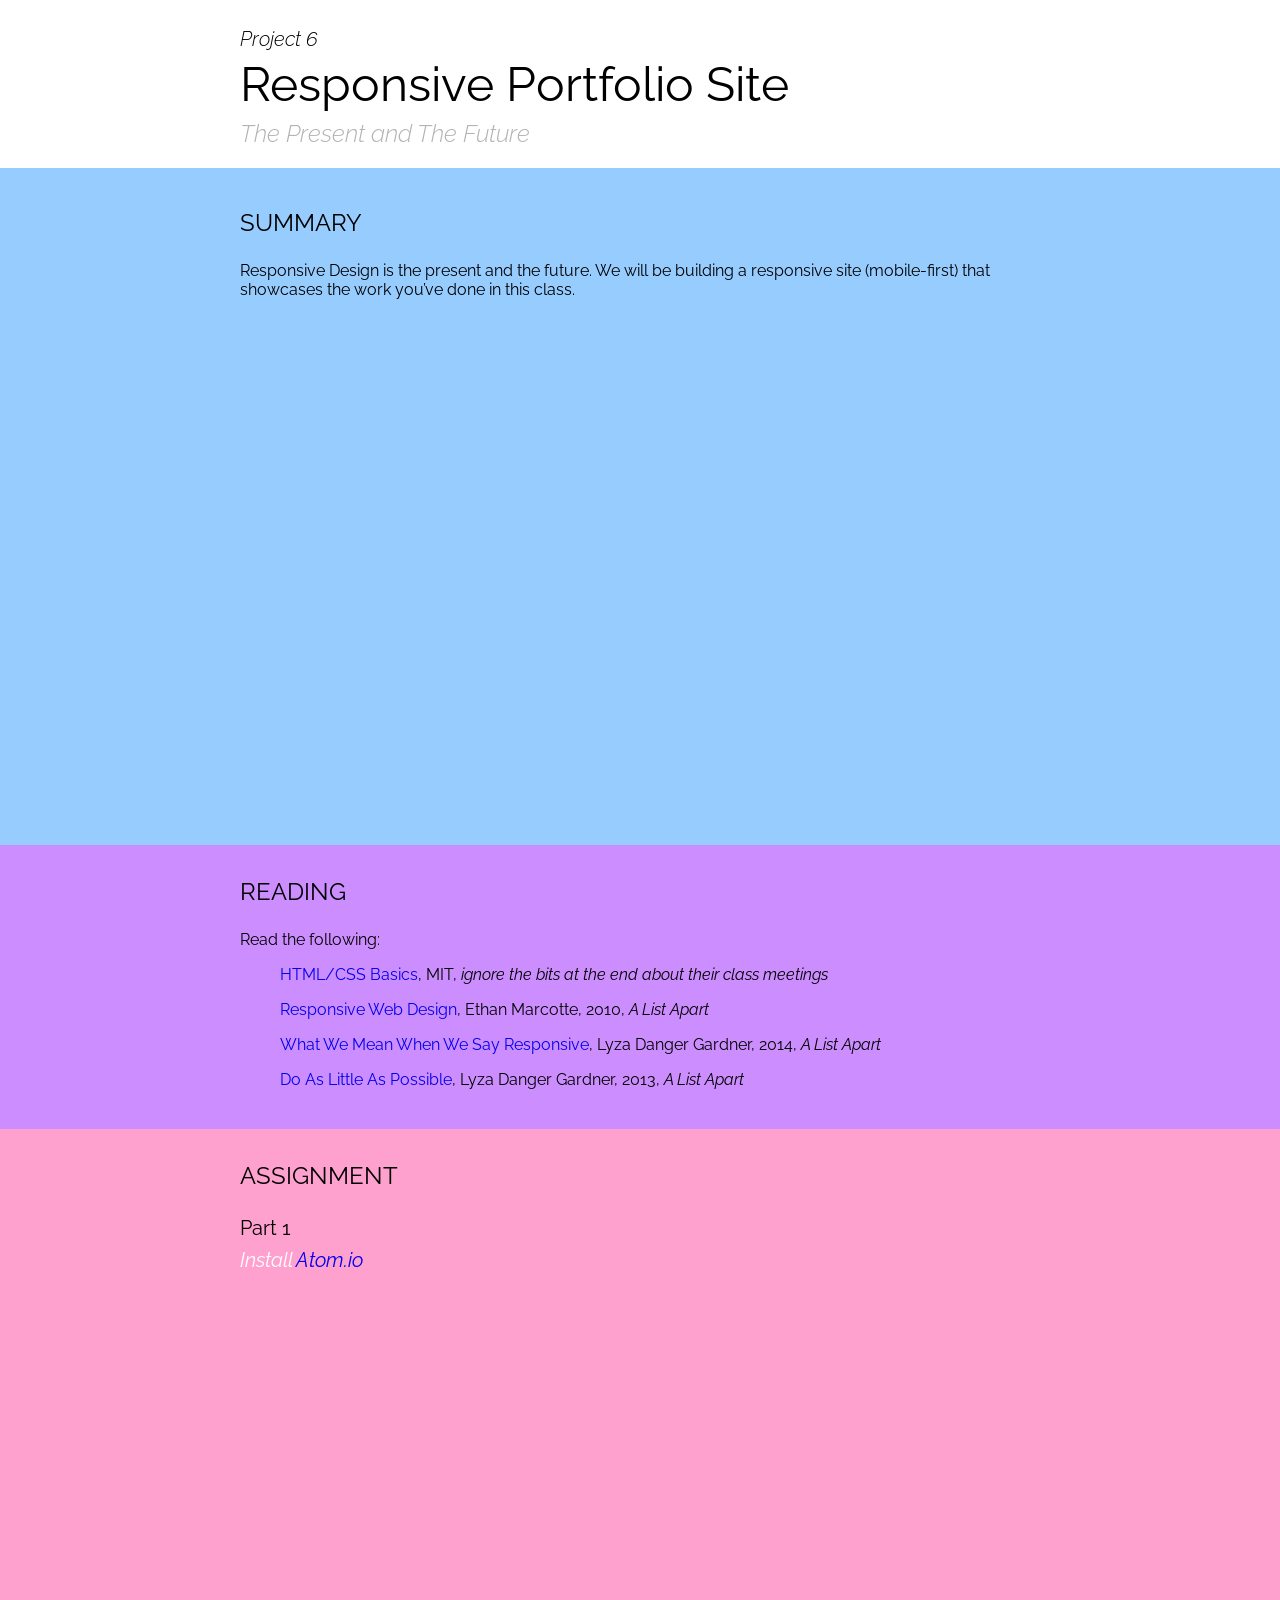
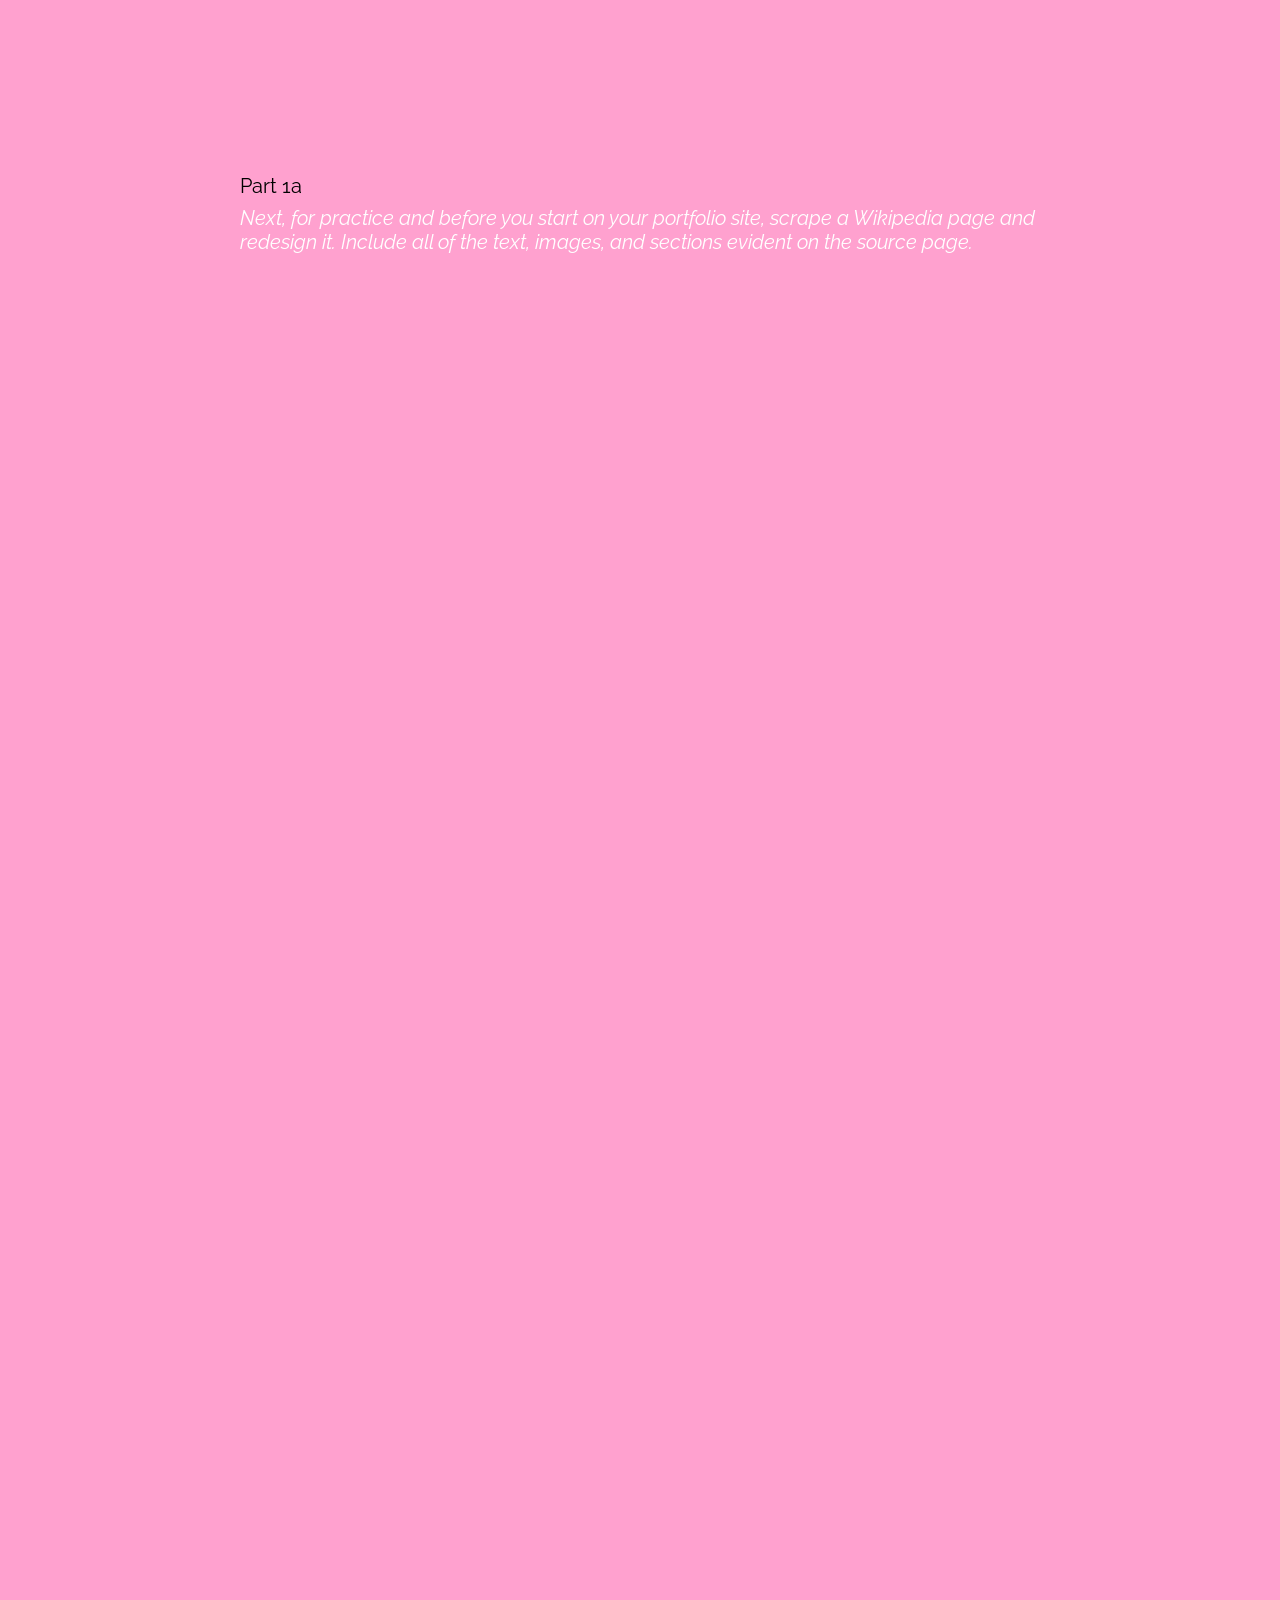
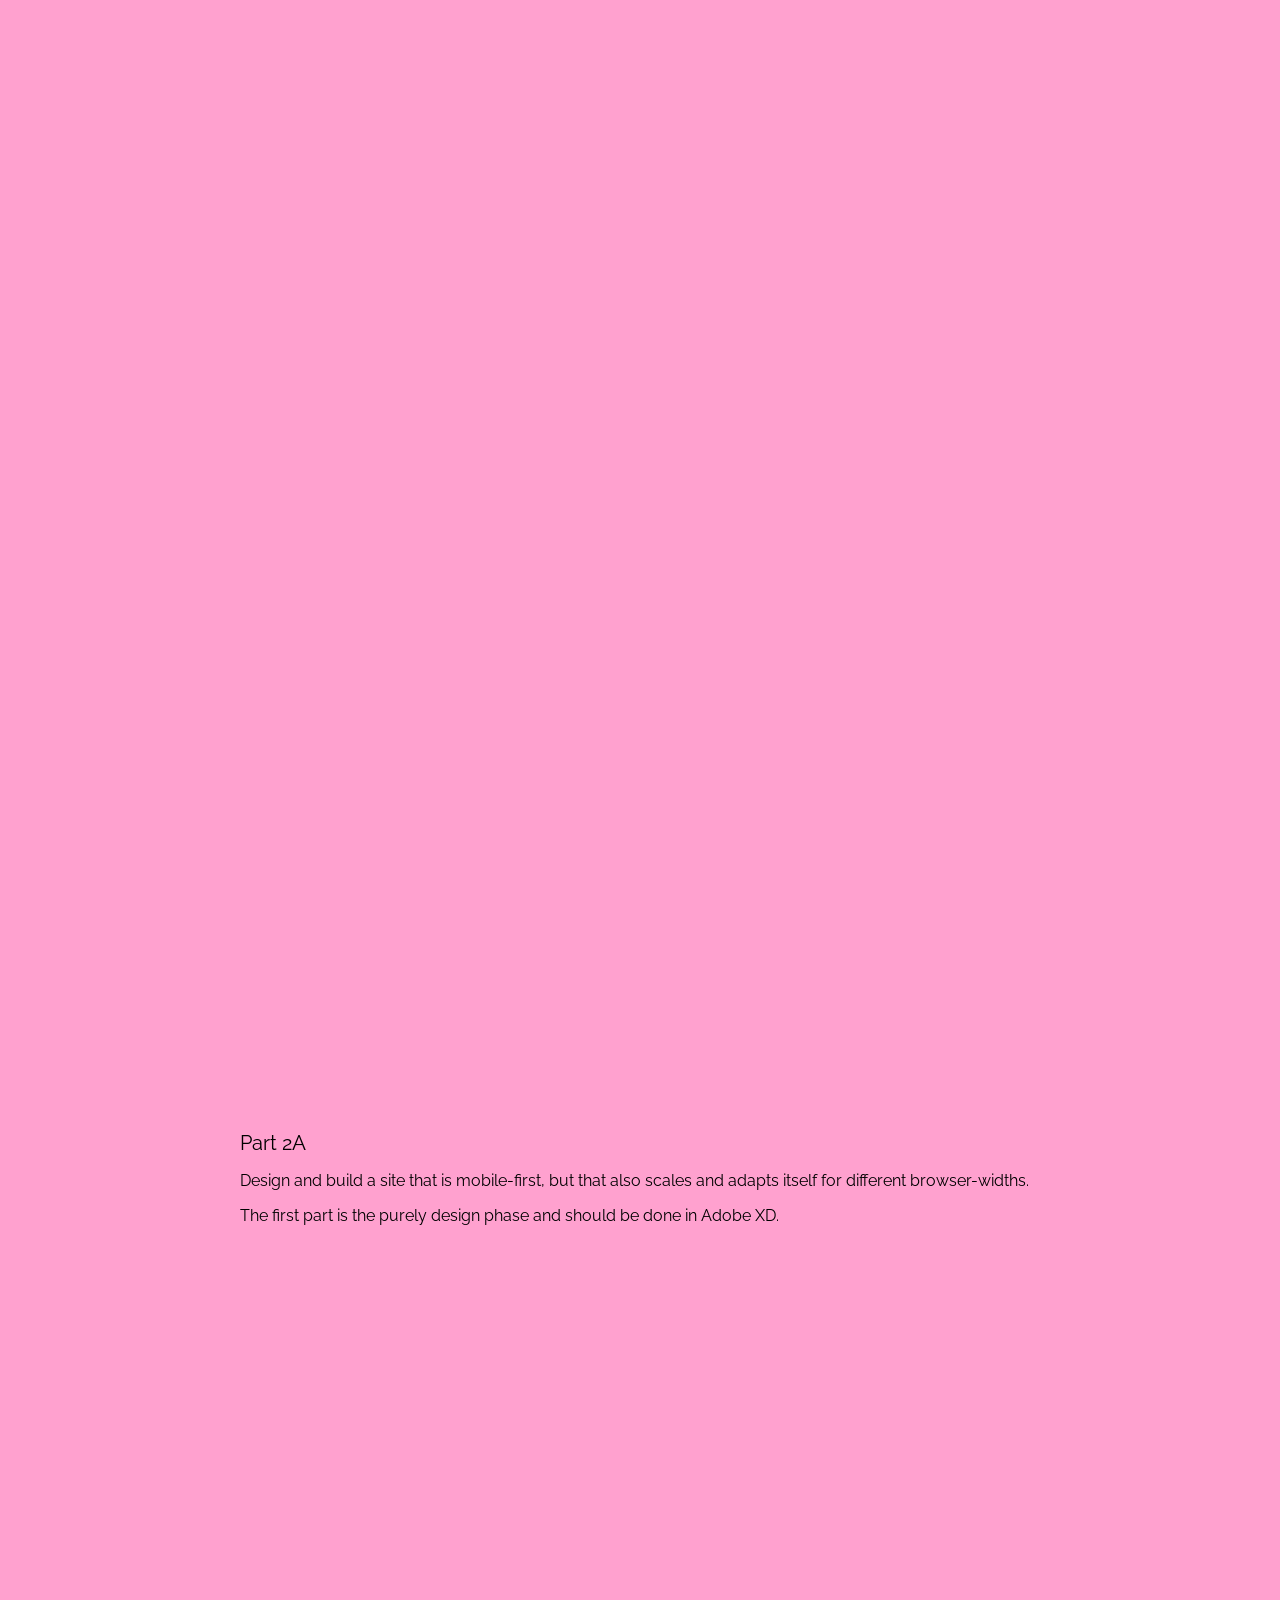
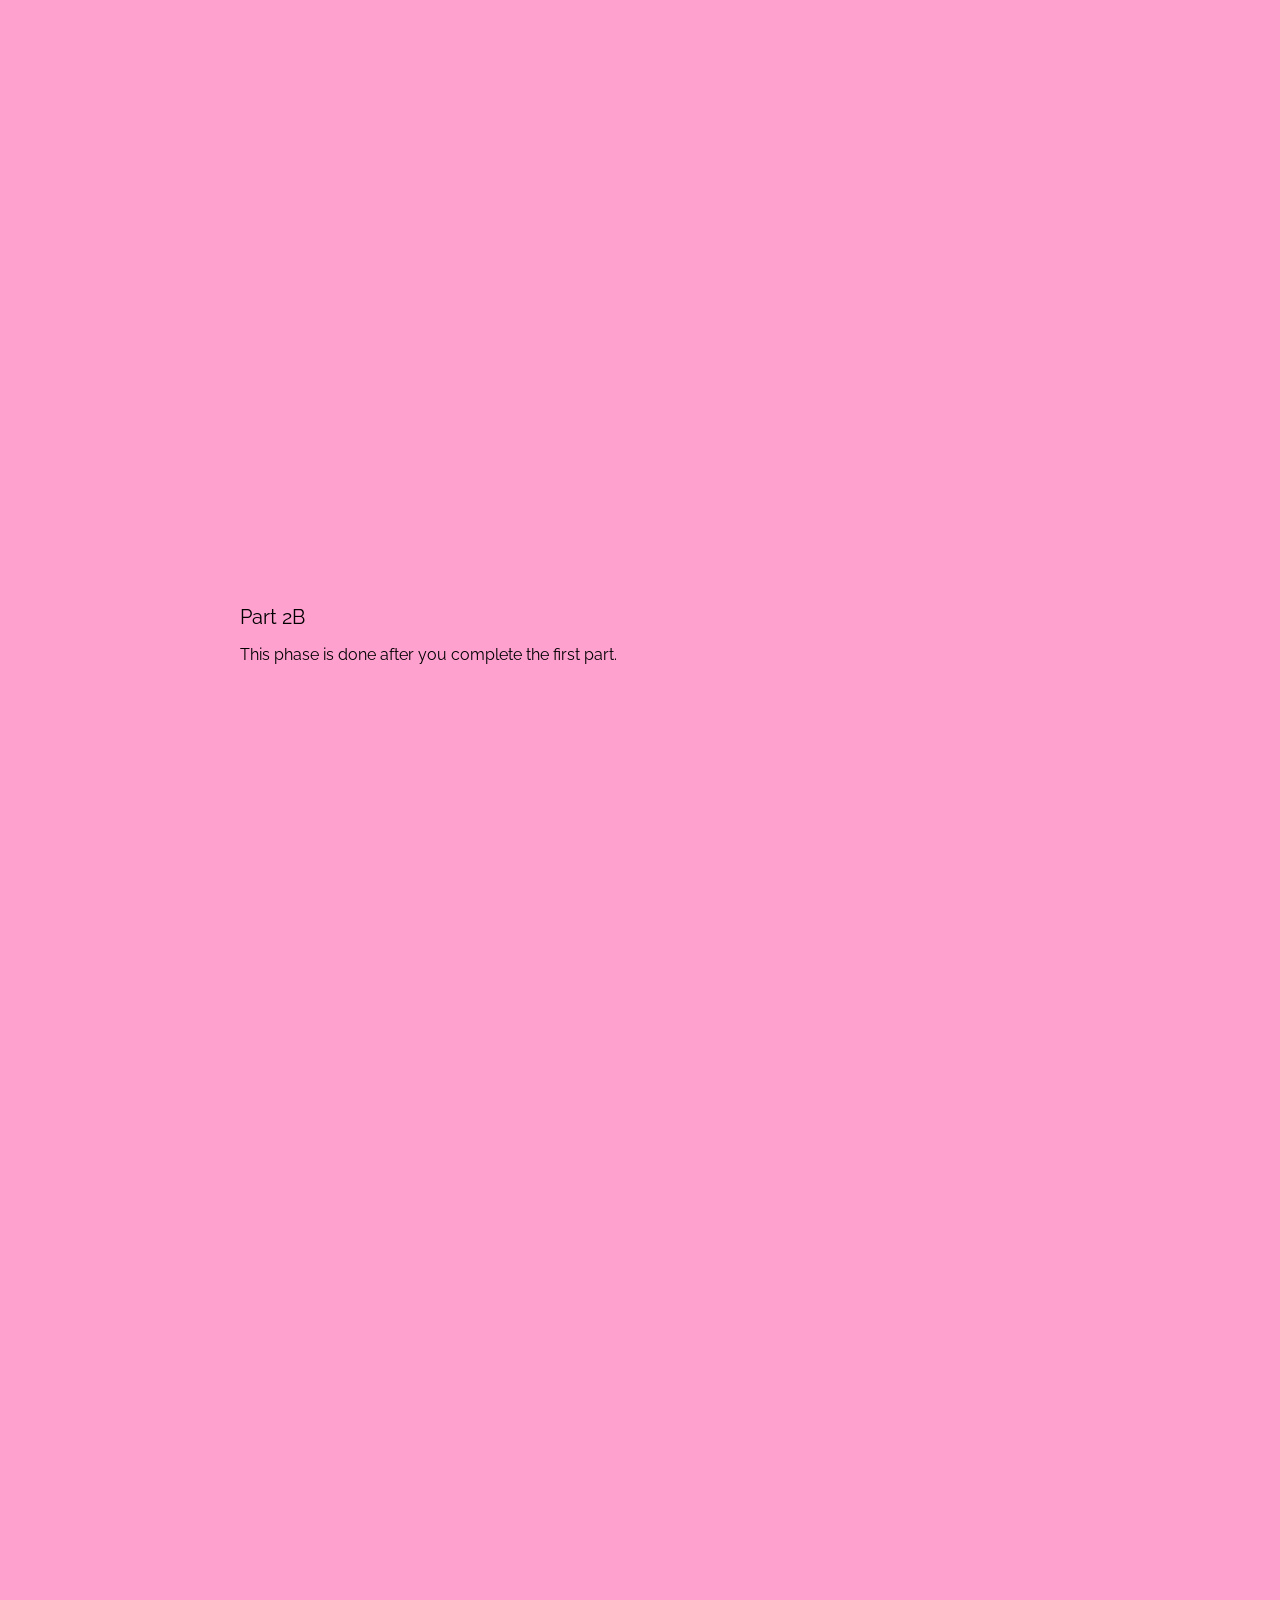
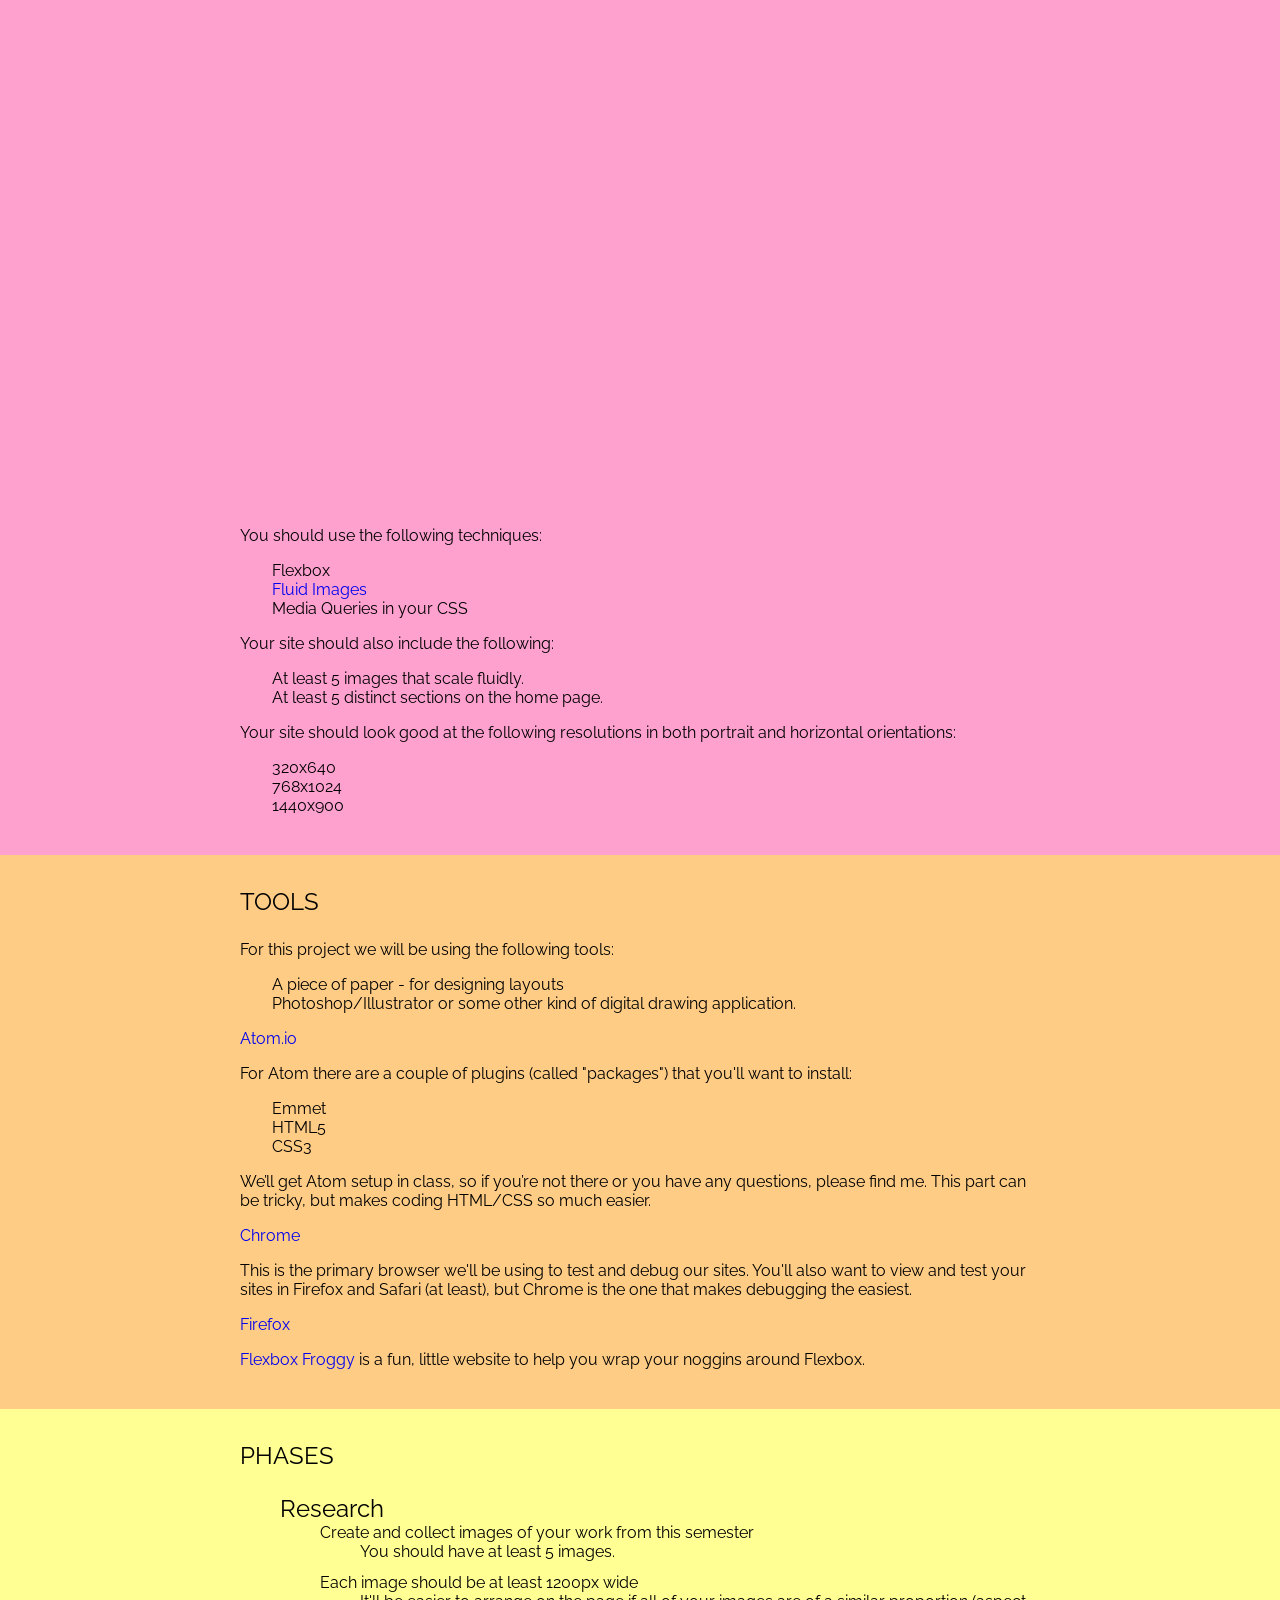
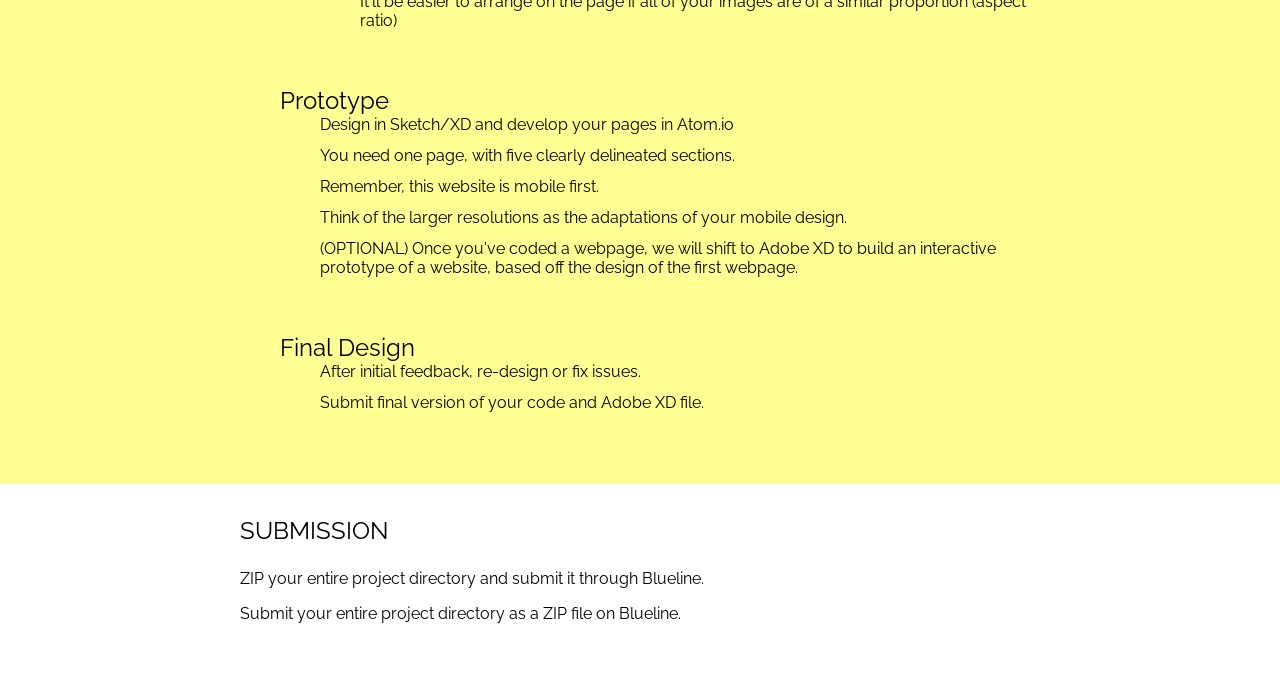
<file: index.html>
<!DOCTYPE html>
<html>
<head>
	<meta charset="utf-8">

	<meta name="viewport" content="initial-scale=1.0">

	<title>Responsive Web Portfolio Design</title>

	<!-- <link href='http://fonts.googleapis.com/css?family=Open+Sans:400,300italic,700' rel='stylesheet' type='text/css'> -->

	<link rel="stylesheet" href="css/style.css">

	<link href="https://fonts.googleapis.com/css?family=Raleway" rel="stylesheet">


</head>

<body>

	<div id="top">
		<header id="header" class="content">
			<h4>Project 6</h4>
			<h1>Responsive Portfolio Site</h1>
			<h2>The Present and The Future</h2>
		</header>
	</div>
	<!-- /header -->

	<div id="one">
		<section class="content" id="one">
			<h3>SUMMARY</h3>
			<p>Responsive Design is the present and the future. We will be building a responsive site (mobile-first) that showcases the work you’ve done in this class.
			</p>

			<div id="video">
				<iframe src="https://www.youtube.com/embed/lXVCEPg3vac" frameborder="0" allow="autoplay; encrypted-media" allowfullscreen></iframe>
			</div>
		</section>
	</div>

	<div id="two">
		<section class="content">
			<h3>READING</h3>
			<p>Read the following:</p>
			<blockquote>
				<p><a href="http://web.mit.edu/2.744/www/resourceMaterials/ClassNotes/web_design/7_web_design.pdf">HTML/CSS Basics</a>, MIT, <i>ignore the bits at the end about their class meetings</i></p>
				<p><a href="http://alistapart.com/article/responsive-web-design/" title="">Responsive Web Design</a>, Ethan Marcotte, 2010, <i>A List Apart</i></p>
				<p><a href="http://alistapart.com/column/what-we-mean-when-we-say-responsive">What We Mean When We Say Responsive</a>, Lyza Danger Gardner, 2014, <i>A List Apart</i></p>
				<p><a href="http://alistapart.com/column/do-as-little-as-possible">Do As Little As Possible</a>, Lyza Danger Gardner, 2013, <i>A List Apart</i></p>
			</blockquote>
		</section>
	</div>

	<div id="three">
		<section class="content">
			<h3>ASSIGNMENT</h3>
			<div id="part1">
				<h4>Part 1</h4>
				<p id="bold">Install <a href="https://atom.io">Atom.io</a></p>
				<div id="video">
					<iframe src="https://www.youtube.com/embed/4lTnkDWA0_I" frameborder="0" allow="autoplay; encrypted-media" allowfullscreen></iframe>
				</div>

				<h4>Part 1a</h4>
				<p id="bold">Next, for practice and before you start on your portfolio site, scrape a Wikipedia page and redesign it. Include all of the text, images, and sections evident on the source page.</p>
				<div id="video">
					<iframe src="https://www.youtube.com/embed/qaZdaTU_PIk" frameborder="0" allow="autoplay; encrypted-media" allowfullscreen></iframe>
				</div>

				<div id="video">
					<iframe src="https://www.youtube.com/embed/rr0hwtNibVE" frameborder="0" allow="autoplay; encrypted-media" allowfullscreen></iframe>
				</div>
				<div id="video">
					<iframe src="https://www.youtube.com/embed/SqjE3l4iflg" frameborder="0" allow="autoplay; encrypted-media" allowfullscreen></iframe>
				</div>
				<div id="video">
					<iframe src="https://www.youtube.com/embed/8K-icjlTVEg" frameborder="0" allow="autoplay; encrypted-media" allowfullscreen></iframe>
				</div>
				<div id="video">
					<iframe src="https://www.youtube.com/embed/Qc3fyxzqvuA" frameborder="0" allow="autoplay; encrypted-media" allowfullscreen></iframe>
				</div>

			</div>

			<div id="part2">
				<h4>Part 2A</h4>
				<p>
					Design and build a site that is mobile-first, but that also scales and adapts itself for different browser-widths.
				</p>
				<p>
					The first part is the purely design phase and should be done in Adobe XD.
				</p>
			</div>

			<div id="video">
				<iframe src="https://www.youtube.com/embed/9fr2yxkbi8w" frameborder="0" allow="autoplay; encrypted-media" allowfullscreen></iframe>
			</div>

			<div id="video">
			<iframe src="https://www.youtube.com/embed/DjTl-UeNynE" frameborder="0" allow="autoplay; encrypted-media" allowfullscreen></iframe>
			</div>


			<h4 id="part2b">Part 2B</h4>
			<p>This phase is done after you complete the first part.</p>

			<div id="video">
				<iframe src="https://www.youtube.com/embed/BmmPY_wJzzU" frameborder="0" allow="autoplay; encrypted-media" allowfullscreen></iframe>
			</div>

			<div id="video">
				<iframe src="https://www.youtube.com/embed/kbnQD2I1_p0" frameborder="0" allow="autoplay; encrypted-media" allowfullscreen></iframe>
			</div>

			<div id="video">
				<iframe src="https://www.youtube.com/embed/MmugQ7qEgWQ" frameborder="0" allow="autoplay; encrypted-media" allowfullscreen></iframe>
			</div>

			<p>You should use the following techniques:
				<ul>
					<li>Flexbox</li>
					<li><a href="http://aandnota.github.io/gde382-rwd/fluid.html">Fluid Images</a></li>
					<li>Media Queries in your CSS</li>
				</ul>
			</p>

			<p>Your site should also include the following:
				<ul>
					<li>At least 5 images that scale fluidly.</li>
					<li>At least 5 distinct sections on the home page.</li>
				</ul>
			</p>

			<p>
				Your site should look good at the following resolutions in both portrait and horizontal orientations:

				<ul>
					<li>320x640</li>
					<li>768x1024</li>
					<li>1440x900</li>
				</ul>
			</p>

		</section>
	</div>

	<div id="four">
		<section class="content">
			<h3>TOOLS</h3>

			<p>For this project we will be using the following tools:</p>
				<ul>
					<li>A piece of paper - for designing layouts</li>
					<li>Photoshop/Illustrator or some other kind of digital drawing application.</li>
				</ul>
			</p>

			<p><a href="https://atom.io">Atom.io</a>
				<p>For Atom there are a couple of plugins (called "packages") that you'll want to install:</p>
				<ul>
					<li>Emmet</li>
					<li>HTML5</li>
					<li>CSS3</li>
				</ul>

				<p>We’ll get Atom setup in class, so if you’re not there or you have any questions, please find me. This part can be tricky, but makes coding HTML/CSS so much easier.</p>
			</p>


			<p><a href="https://www.google.com/chrome/browser/desktop/index.html">Chrome</a>
				<p>This is the primary browser we'll be using to test and debug our sites. You'll also want to view and test your sites in Firefox and Safari (at least), but Chrome is the one that makes debugging the easiest.</p>
			</p>

			<p><a href="https://www.mozilla.org/en-US/firefox/?utm_medium=referral&utm_source=firefox-com">Firefox</a></p>

			<p><a href="http://flexboxfroggy.com">Flexbox Froggy</a> is a fun, little website to help you wrap your noggins around Flexbox.</p>
			<!-- <p><a href="https://www.google.com/search?q=github+client&ie=utf-8&oe=utf-8">GitHub Client for Mac or Windows</a>
			</p>
			<p>This is what we'll primarily use for pushing (sending) HTML/CSS files to the web.</p>	 -->

		</section>
	</div>

	<div id="five">
		<section class="content">
			<h3>PHASES</h3>
			<ol>
				<li class="list-element"><h3>Research</h3>
					<ol>

						<!-- <li>Setup a GitHub account
							<ol>
								<li><a href="https://pages.github.com/">Create a Project Site</a></li>
							</ol>
						</li>
 -->
						<li>Create and collect images of your work from this semester
							<ol>
								<li>You should have at least 5 images.</li>
							</ol>
						</li>

						<li>Each image should be at least 1200px wide
							<ol>
								<li>It'll be easier to arrange on the page if all of your images are of a similar proportion (aspect ratio)</li>
							</ol>
						</li>
					</ol>
				</li>


				<li class="list-element"><h3>Prototype</h3>
					<ol>
						<li>Design in Sketch/XD and develop your pages in Atom.io</li>

						<li>You need one page, with five clearly delineated sections.</li>

						<!-- <li>Upload and test through GitHub.</li> -->

						<li>Remember, this website is mobile first.</li>

						<li>Think of the larger resolutions as the adaptations of your mobile design.</li>

						<li>(OPTIONAL) Once you've coded a webpage, we will shift to Adobe XD to build an interactive prototype of a website, based off the design of the first webpage.</li>
					</ol>
				</li>


				<li class="list-element"><h3>Final Design</h3>
					<ol>
						<li>After initial feedback, re-design or fix issues.</li>

						<li>Submit final version of your code and Adobe XD file.</li>
					</ol>
				</li>
			</ol>
		</section>
	</div>

	<div id="six">
		<section class="content">
			<h3>SUBMISSION</h3>

			<!-- <p>Submit your GitHub page urls.</p> -->
			<p>ZIP your entire project directory and submit it through Blueline.</p>

			<p>Submit your entire project directory as a ZIP file on Blueline.</p>

		</section>

	</div>
</body>
</html>
</file>
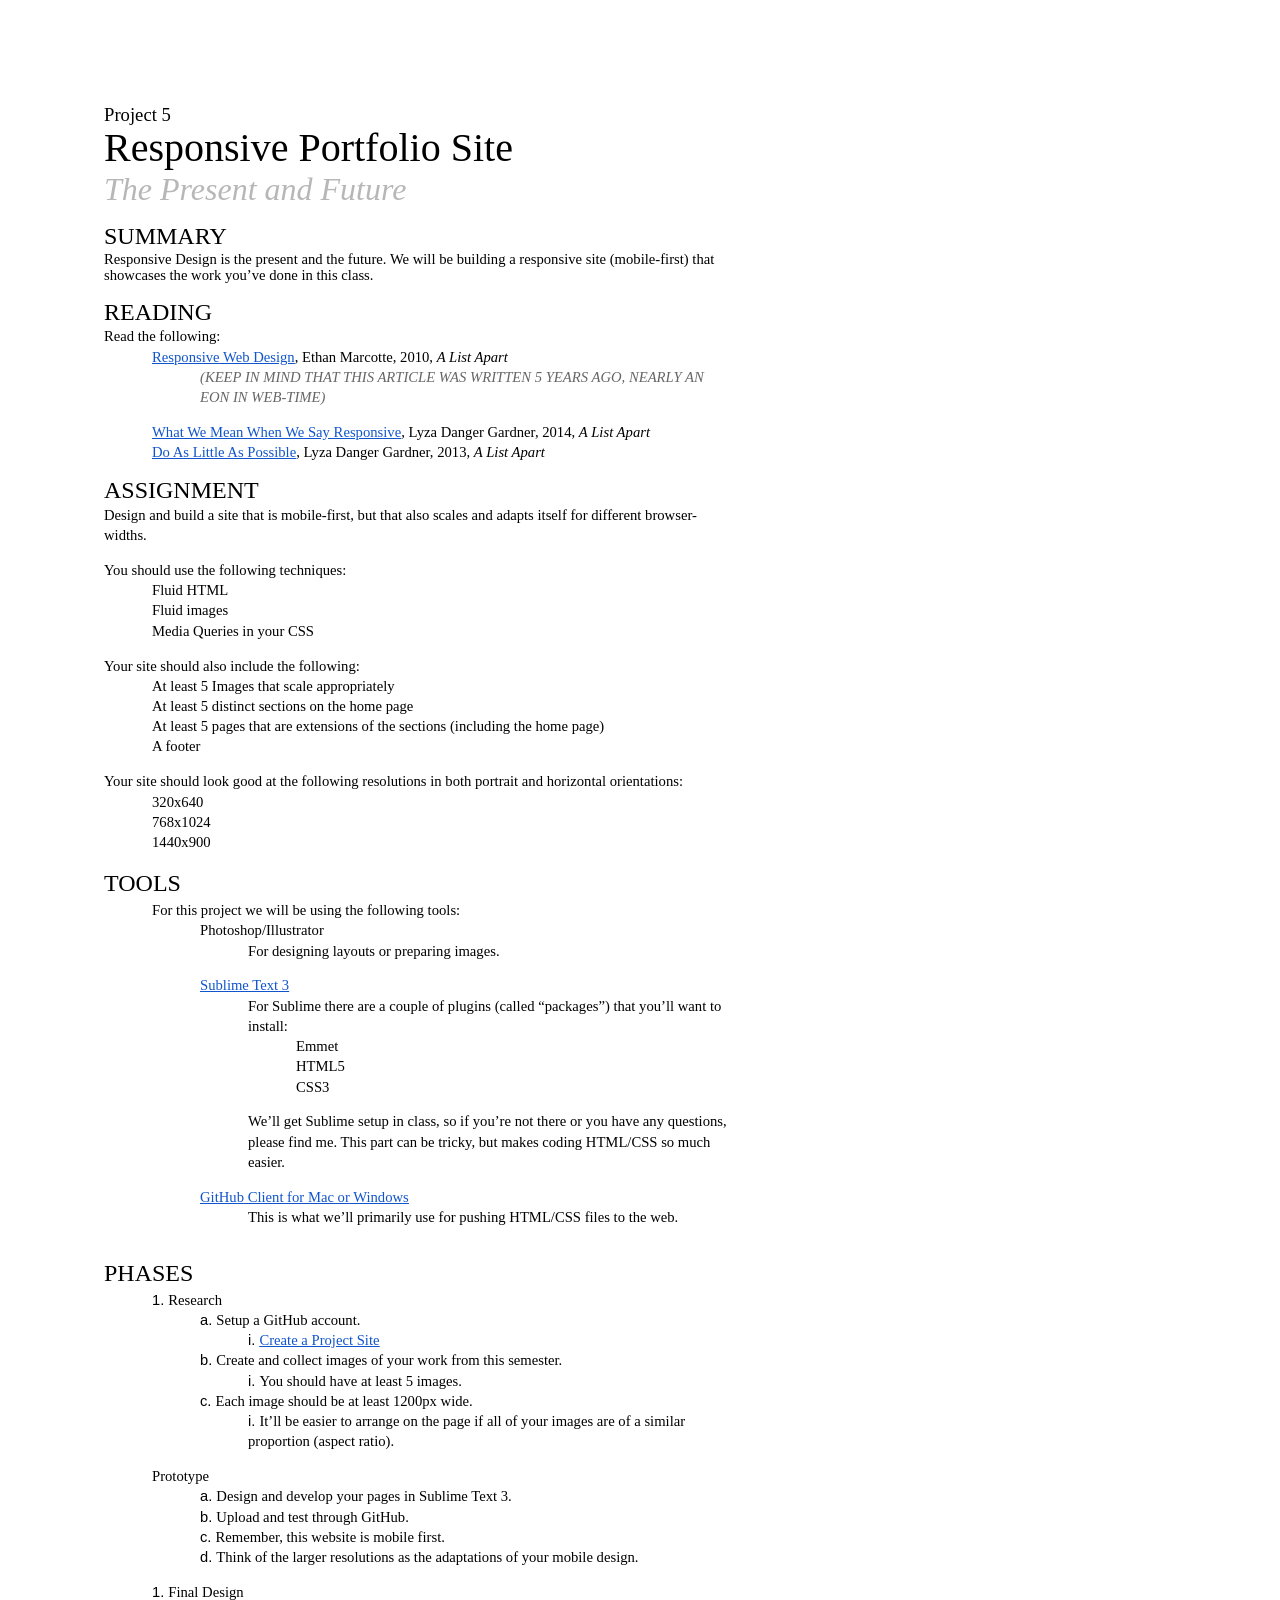
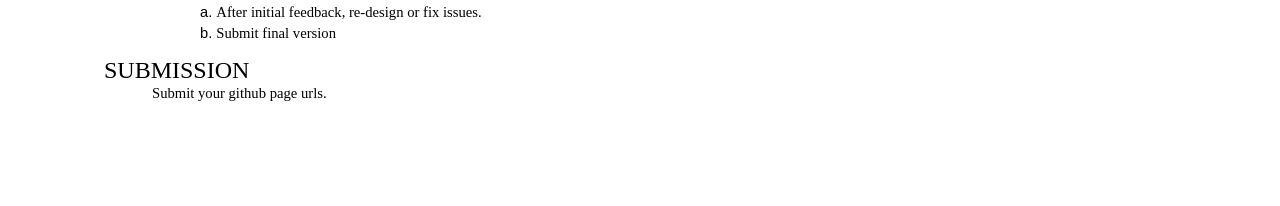
<file: ResponsivePortfolioSite.html>
<html><head><title>Responsive Portfolio Site</title><meta content="text/html; charset=UTF-8" http-equiv="content-type"><style type="text/css">@import url('https://themes.googleusercontent.com/fonts/css?kit=dB3GuSCq0f_LRNaO3opFPA');.lst-kix_nd0o4h7pscor-1>li{counter-increment:lst-ctn-kix_nd0o4h7pscor-1}.lst-kix_o6rmaiphcq0u-0>li{counter-increment:lst-ctn-kix_o6rmaiphcq0u-0}.lst-kix_nd0o4h7pscor-1>li:before{content:"" counter(lst-ctn-kix_nd0o4h7pscor-1,lower-latin) ". "}.lst-kix_o6rmaiphcq0u-4>li{counter-increment:lst-ctn-kix_o6rmaiphcq0u-4}.lst-kix_nd0o4h7pscor-2>li:before{content:"" counter(lst-ctn-kix_nd0o4h7pscor-2,lower-roman) ". "}.lst-kix_o6rmaiphcq0u-3>li:before{content:"" counter(lst-ctn-kix_o6rmaiphcq0u-3,decimal) ". "}ol.lst-kix_nd0o4h7pscor-2.start{counter-reset:lst-ctn-kix_nd0o4h7pscor-2 0}.lst-kix_evjputmnsg4d-5>li{counter-increment:lst-ctn-kix_evjputmnsg4d-5}ol.lst-kix_evjputmnsg4d-1.start{counter-reset:lst-ctn-kix_evjputmnsg4d-1 0}.lst-kix_o6rmaiphcq0u-8>li{counter-increment:lst-ctn-kix_o6rmaiphcq0u-8}.lst-kix_nd0o4h7pscor-3>li{counter-increment:lst-ctn-kix_nd0o4h7pscor-3}.lst-kix_o6rmaiphcq0u-7>li{counter-increment:lst-ctn-kix_o6rmaiphcq0u-7}ol.lst-kix_evjputmnsg4d-7{list-style-type:none}ol.lst-kix_evjputmnsg4d-6{list-style-type:none}ol.lst-kix_evjputmnsg4d-5{list-style-type:none}.lst-kix_evjputmnsg4d-6>li{counter-increment:lst-ctn-kix_evjputmnsg4d-6}ol.lst-kix_evjputmnsg4d-4{list-style-type:none}ol.lst-kix_o6rmaiphcq0u-0.start{counter-reset:lst-ctn-kix_o6rmaiphcq0u-0 0}ol.lst-kix_evjputmnsg4d-8{list-style-type:none}ol.lst-kix_nd0o4h7pscor-0{list-style-type:none}ol.lst-kix_evjputmnsg4d-3{list-style-type:none}.lst-kix_nd0o4h7pscor-8>li:before{content:"" counter(lst-ctn-kix_nd0o4h7pscor-8,lower-roman) ". "}ol.lst-kix_nd0o4h7pscor-1{list-style-type:none}.lst-kix_evjputmnsg4d-8>li{counter-increment:lst-ctn-kix_evjputmnsg4d-8}ol.lst-kix_evjputmnsg4d-2{list-style-type:none}ol.lst-kix_evjputmnsg4d-1{list-style-type:none}ol.lst-kix_evjputmnsg4d-0{list-style-type:none}ol.lst-kix_nd0o4h7pscor-5{list-style-type:none}ol.lst-kix_nd0o4h7pscor-4{list-style-type:none}ol.lst-kix_nd0o4h7pscor-3{list-style-type:none}ol.lst-kix_nd0o4h7pscor-2{list-style-type:none}ol.lst-kix_nd0o4h7pscor-8{list-style-type:none}ol.lst-kix_nd0o4h7pscor-7{list-style-type:none}ol.lst-kix_nd0o4h7pscor-3.start{counter-reset:lst-ctn-kix_nd0o4h7pscor-3 0}ol.lst-kix_nd0o4h7pscor-6{list-style-type:none}.lst-kix_nd0o4h7pscor-2>li{counter-increment:lst-ctn-kix_nd0o4h7pscor-2}ol.lst-kix_evjputmnsg4d-3.start{counter-reset:lst-ctn-kix_evjputmnsg4d-3 0}ol.lst-kix_o6rmaiphcq0u-4.start{counter-reset:lst-ctn-kix_o6rmaiphcq0u-4 0}.lst-kix_nd0o4h7pscor-5>li{counter-increment:lst-ctn-kix_nd0o4h7pscor-5}ol.lst-kix_evjputmnsg4d-7.start{counter-reset:lst-ctn-kix_evjputmnsg4d-7 0}ol.lst-kix_o6rmaiphcq0u-0{list-style-type:none}ol.lst-kix_o6rmaiphcq0u-1{list-style-type:none}.lst-kix_evjputmnsg4d-6>li:before{content:"" counter(lst-ctn-kix_evjputmnsg4d-6,decimal) ". "}ol.lst-kix_o6rmaiphcq0u-8{list-style-type:none}.lst-kix_o6rmaiphcq0u-2>li{counter-increment:lst-ctn-kix_o6rmaiphcq0u-2}ol.lst-kix_o6rmaiphcq0u-7.start{counter-reset:lst-ctn-kix_o6rmaiphcq0u-7 0}ol.lst-kix_o6rmaiphcq0u-7{list-style-type:none}ol.lst-kix_nd0o4h7pscor-6.start{counter-reset:lst-ctn-kix_nd0o4h7pscor-6 0}ol.lst-kix_o6rmaiphcq0u-6{list-style-type:none}ol.lst-kix_evjputmnsg4d-4.start{counter-reset:lst-ctn-kix_evjputmnsg4d-4 0}ol.lst-kix_o6rmaiphcq0u-5{list-style-type:none}ol.lst-kix_o6rmaiphcq0u-4{list-style-type:none}ol.lst-kix_o6rmaiphcq0u-3{list-style-type:none}ol.lst-kix_o6rmaiphcq0u-2{list-style-type:none}ol.lst-kix_o6rmaiphcq0u-6.start{counter-reset:lst-ctn-kix_o6rmaiphcq0u-6 0}.lst-kix_evjputmnsg4d-3>li{counter-increment:lst-ctn-kix_evjputmnsg4d-3}ol.lst-kix_nd0o4h7pscor-4.start{counter-reset:lst-ctn-kix_nd0o4h7pscor-4 0}.lst-kix_nd0o4h7pscor-5>li:before{content:"" counter(lst-ctn-kix_nd0o4h7pscor-5,lower-roman) ". "}.lst-kix_o6rmaiphcq0u-0>li:before{content:"" counter(lst-ctn-kix_o6rmaiphcq0u-0,decimal) ". "}.lst-kix_evjputmnsg4d-5>li:before{content:"" counter(lst-ctn-kix_evjputmnsg4d-5,lower-roman) ". "}.lst-kix_evjputmnsg4d-4>li{counter-increment:lst-ctn-kix_evjputmnsg4d-4}.lst-kix_o6rmaiphcq0u-1>li:before{content:"" counter(lst-ctn-kix_o6rmaiphcq0u-1,lower-latin) ". "}.lst-kix_o6rmaiphcq0u-2>li:before{content:"" counter(lst-ctn-kix_o6rmaiphcq0u-2,lower-roman) ". "}.lst-kix_evjputmnsg4d-0>li:before{content:"" counter(lst-ctn-kix_evjputmnsg4d-0,decimal) ". "}.lst-kix_nd0o4h7pscor-3>li:before{content:"" counter(lst-ctn-kix_nd0o4h7pscor-3,decimal) ". "}.lst-kix_o6rmaiphcq0u-4>li:before{content:"" counter(lst-ctn-kix_o6rmaiphcq0u-4,lower-latin) ". "}.lst-kix_nd0o4h7pscor-0>li:before{content:"" counter(lst-ctn-kix_nd0o4h7pscor-0,decimal) ". "}ol.lst-kix_evjputmnsg4d-5.start{counter-reset:lst-ctn-kix_evjputmnsg4d-5 0}.lst-kix_nd0o4h7pscor-7>li:before{content:"" counter(lst-ctn-kix_nd0o4h7pscor-7,lower-latin) ". "}ol.lst-kix_o6rmaiphcq0u-1.start{counter-reset:lst-ctn-kix_o6rmaiphcq0u-1 0}.lst-kix_evjputmnsg4d-4>li:before{content:"" counter(lst-ctn-kix_evjputmnsg4d-4,lower-latin) ". "}ol.lst-kix_evjputmnsg4d-8.start{counter-reset:lst-ctn-kix_evjputmnsg4d-8 0}ol.lst-kix_evjputmnsg4d-6.start{counter-reset:lst-ctn-kix_evjputmnsg4d-6 0}ol.lst-kix_evjputmnsg4d-2.start{counter-reset:lst-ctn-kix_evjputmnsg4d-2 0}ol.lst-kix_evjputmnsg4d-0.start{counter-reset:lst-ctn-kix_evjputmnsg4d-0 0}.lst-kix_evjputmnsg4d-1>li{counter-increment:lst-ctn-kix_evjputmnsg4d-1}.lst-kix_evjputmnsg4d-2>li:before{content:"" counter(lst-ctn-kix_evjputmnsg4d-2,lower-roman) ". "}.lst-kix_nd0o4h7pscor-0>li{counter-increment:lst-ctn-kix_nd0o4h7pscor-0}.lst-kix_evjputmnsg4d-7>li:before{content:"" counter(lst-ctn-kix_evjputmnsg4d-7,lower-latin) ". "}.lst-kix_o6rmaiphcq0u-6>li:before{content:"" counter(lst-ctn-kix_o6rmaiphcq0u-6,decimal) ". "}ol.lst-kix_nd0o4h7pscor-8.start{counter-reset:lst-ctn-kix_nd0o4h7pscor-8 0}.lst-kix_nd0o4h7pscor-8>li{counter-increment:lst-ctn-kix_nd0o4h7pscor-8}ol.lst-kix_nd0o4h7pscor-0.start{counter-reset:lst-ctn-kix_nd0o4h7pscor-0 0}.lst-kix_o6rmaiphcq0u-3>li{counter-increment:lst-ctn-kix_o6rmaiphcq0u-3}.lst-kix_o6rmaiphcq0u-7>li:before{content:"" counter(lst-ctn-kix_o6rmaiphcq0u-7,lower-latin) ". "}.lst-kix_evjputmnsg4d-3>li:before{content:"" counter(lst-ctn-kix_evjputmnsg4d-3,decimal) ". "}.lst-kix_nd0o4h7pscor-4>li:before{content:"" counter(lst-ctn-kix_nd0o4h7pscor-4,lower-latin) ". "}.lst-kix_o6rmaiphcq0u-6>li{counter-increment:lst-ctn-kix_o6rmaiphcq0u-6}.lst-kix_evjputmnsg4d-7>li{counter-increment:lst-ctn-kix_evjputmnsg4d-7}.lst-kix_nd0o4h7pscor-7>li{counter-increment:lst-ctn-kix_nd0o4h7pscor-7}.lst-kix_nd0o4h7pscor-4>li{counter-increment:lst-ctn-kix_nd0o4h7pscor-4}ol.lst-kix_o6rmaiphcq0u-5.start{counter-reset:lst-ctn-kix_o6rmaiphcq0u-5 0}ol.lst-kix_o6rmaiphcq0u-8.start{counter-reset:lst-ctn-kix_o6rmaiphcq0u-8 0}ol.lst-kix_nd0o4h7pscor-5.start{counter-reset:lst-ctn-kix_nd0o4h7pscor-5 0}.lst-kix_o6rmaiphcq0u-1>li{counter-increment:lst-ctn-kix_o6rmaiphcq0u-1}.lst-kix_evjputmnsg4d-8>li:before{content:"" counter(lst-ctn-kix_evjputmnsg4d-8,lower-roman) ". "}ol.lst-kix_nd0o4h7pscor-1.start{counter-reset:lst-ctn-kix_nd0o4h7pscor-1 0}ol.lst-kix_nd0o4h7pscor-7.start{counter-reset:lst-ctn-kix_nd0o4h7pscor-7 0}ol.lst-kix_o6rmaiphcq0u-3.start{counter-reset:lst-ctn-kix_o6rmaiphcq0u-3 0}.lst-kix_o6rmaiphcq0u-8>li:before{content:"" counter(lst-ctn-kix_o6rmaiphcq0u-8,lower-roman) ". "}.lst-kix_o6rmaiphcq0u-5>li:before{content:"" counter(lst-ctn-kix_o6rmaiphcq0u-5,lower-roman) ". "}.lst-kix_evjputmnsg4d-1>li:before{content:"" counter(lst-ctn-kix_evjputmnsg4d-1,lower-latin) ". "}.lst-kix_nd0o4h7pscor-6>li{counter-increment:lst-ctn-kix_nd0o4h7pscor-6}.lst-kix_nd0o4h7pscor-6>li:before{content:"" counter(lst-ctn-kix_nd0o4h7pscor-6,decimal) ". "}.lst-kix_o6rmaiphcq0u-5>li{counter-increment:lst-ctn-kix_o6rmaiphcq0u-5}.lst-kix_evjputmnsg4d-2>li{counter-increment:lst-ctn-kix_evjputmnsg4d-2}.lst-kix_evjputmnsg4d-0>li{counter-increment:lst-ctn-kix_evjputmnsg4d-0}ol.lst-kix_o6rmaiphcq0u-2.start{counter-reset:lst-ctn-kix_o6rmaiphcq0u-2 0}ol{margin:0;padding:0}.c1{padding-left:0pt;line-height:1.38;direction:ltr;margin-left:108pt}.c6{line-height:1.38;direction:ltr;margin-left:144pt}.c9{line-height:1.38;direction:ltr;margin-left:36pt}.c26{max-width:468pt;background-color:#ffffff;padding:72pt 72pt 72pt 72pt}.c10{line-height:1.15;height:11pt;direction:ltr}.c24{padding-top:0pt;text-align:left;padding-bottom:0pt}.c13{line-height:1.15;direction:ltr}.c17{height:11pt;margin-left:108pt}.c14{padding-left:0pt;margin-left:72pt}.c7{color:#b7b7b7;font-size:24pt}.c11{line-height:1.38;direction:ltr}.c8{color:#1155cc;text-decoration:underline}.c0{margin:0;padding:0}.c15{height:11pt;direction:ltr}.c5{color:inherit;text-decoration:inherit}.c12{height:11pt;margin-left:72pt}.c16{margin-left:72pt}.c21{font-size:30pt}.c20{color:#666666}.c19{margin-left:108pt}.c27{margin-left:36pt}.c23{padding-left:0pt}.c2{font-family:"Open Sans"}.c3{font-size:18pt}.c4{font-style:italic}.c18{font-size:14pt}.c22{text-indent:36pt}.c25{height:11pt}.title{padding-top:24pt;line-height:1.15;text-align:left;color:#000000;font-size:36pt;font-family:"Arial";font-weight:bold;padding-bottom:6pt}.subtitle{padding-top:18pt;line-height:1.15;text-align:left;color:#666666;font-style:italic;font-size:24pt;font-family:"Georgia";padding-bottom:4pt}li{color:#000000;font-size:11pt;font-family:"Arial"}p{color:#000000;font-size:11pt;margin:0;font-family:"Arial"}h1{padding-top:24pt;line-height:1.15;text-align:left;color:#000000;font-size:18pt;font-family:"Arial";font-weight:bold;padding-bottom:6pt}h2{padding-top:18pt;line-height:1.15;text-align:left;color:#000000;font-size:14pt;font-family:"Arial";font-weight:bold;padding-bottom:4pt}h3{padding-top:14pt;line-height:1.15;text-align:left;color:#666666;font-size:12pt;font-family:"Arial";font-weight:bold;padding-bottom:4pt}h4{padding-top:12pt;line-height:1.15;text-align:left;color:#666666;font-style:italic;font-size:11pt;font-family:"Arial";padding-bottom:2pt}h5{padding-top:11pt;line-height:1.15;text-align:left;color:#666666;font-size:10pt;font-family:"Arial";font-weight:bold;padding-bottom:2pt}h6{padding-top:10pt;line-height:1.15;text-align:left;color:#666666;font-style:italic;font-size:10pt;font-family:"Arial";padding-bottom:2pt}</style></head><body class="c26"><p class="c13"><span class="c2 c18">Project 5</span></p><p class="c13"><span class="c2 c21">Responsive Portfolio Site</span></p><p class="c13"><span class="c2 c4 c7">The Present and Future</span></p><p class="c10"><span class="c2 c3"></span></p><p class="c13"><span class="c2 c3">SUMMARY</span></p><p class="c13"><span class="c2">Responsive Design is the present and the future. We will be building a responsive site (mobile-first) that showcases the work you&rsquo;ve done in this class.</span></p><p class="c10"><span class="c2 c3"></span></p><p class="c13"><span class="c2 c3">READING</span></p><p class="c11"><span class="c2">Read the following:</span></p><p class="c9"><span class="c8 c2"><a class="c5" href="http://www.google.com/url?q=http%3A%2F%2Falistapart.com%2Farticle%2Fresponsive-web-design%2F&amp;sa=D&amp;sntz=1&amp;usg=AFQjCNEDB9NnSCIttAj4rh5fxCYP7veh9g">Responsive Web Design</a></span><span class="c2">, Ethan Marcotte, 2010, </span><span class="c2 c4">A List Apart</span></p><p class="c11 c16"><span class="c2 c4 c20">(KEEP IN MIND THAT THIS ARTICLE WAS WRITTEN 5 YEARS AGO, NEARLY AN EON IN WEB-TIME)</span></p><p class="c15"><span class="c20 c2 c4"></span></p><p class="c9"><span class="c8 c2"><a class="c5" href="http://www.google.com/url?q=http%3A%2F%2Falistapart.com%2Fcolumn%2Fwhat-we-mean-when-we-say-responsive&amp;sa=D&amp;sntz=1&amp;usg=AFQjCNHVfVQYA21huY635PnDklwWbO5tOQ">What We Mean When We Say Responsive</a></span><span class="c2">, Lyza Danger Gardner, 2014, </span><span class="c2 c4">A List Apart</span></p><p class="c9"><span class="c8 c2"><a class="c5" href="http://www.google.com/url?q=http%3A%2F%2Falistapart.com%2Fcolumn%2Fdo-as-little-as-possible&amp;sa=D&amp;sntz=1&amp;usg=AFQjCNHESqovAVYgrzoGacGmS52mUPbBFQ">Do As Little As Possible</a></span><span class="c2">, Lyza Danger Gardner, 2013, </span><span class="c2 c4">A List Apart</span></p><p class="c10"><span class="c2"></span></p><p class="c13"><span class="c2 c3">ASSIGNMENT</span></p><p class="c11"><span class="c2">Design and build a site that is mobile-first, but that also scales and adapts itself for different browser-widths.</span></p><p class="c15"><span class="c2"></span></p><p class="c11"><span class="c2">You should use the following techniques:</span></p><p class="c9"><span class="c2">Fluid HTML</span></p><p class="c9"><span class="c2">Fluid images</span></p><p class="c9"><span class="c2">Media Queries in your CSS</span></p><p class="c15"><span class="c2"></span></p><p class="c11"><span class="c2">Your site should also include the following:</span></p><p class="c11 c22"><span class="c2">At least 5 Images that scale appropriately</span></p><p class="c9"><span class="c2">At least 5 distinct sections on the home page</span></p><p class="c9"><span class="c2">At least 5 pages that are extensions of the sections (including the home page)</span></p><p class="c9"><span class="c2">A footer</span></p><p class="c15"><span class="c2"></span></p><p class="c11"><span class="c2">Your site should look good at the following resolutions in both portrait and horizontal orientations:</span></p><p class="c9"><span class="c2">320x640</span></p><p class="c9"><span class="c2">768x1024</span></p><p class="c9"><span class="c2">1440x900</span></p><p class="c10"><span class="c2"></span></p><p class="c11"><span class="c2 c3">TOOLS</span></p><p class="c9"><span class="c2">For this project we will be using the following tools:</span></p><p class="c11 c16"><span class="c2">Photoshop/Illustrator</span></p><p class="c11 c19"><span class="c2">For designing layouts or preparing images.</span></p><p class="c11 c25"><span class="c2"></span></p><p class="c11 c16"><span class="c8 c2"><a class="c5" href="http://www.google.com/url?q=http%3A%2F%2Fwww.sublimetext.com%2F3&amp;sa=D&amp;sntz=1&amp;usg=AFQjCNG3PZlBI7HruF3auqyQ3oBPf9mNwg">Sublime Text 3</a></span></p><p class="c11 c19"><span class="c2">For Sublime there are a couple of plugins (called &ldquo;packages&rdquo;) that you&rsquo;ll want to install:</span></p><p class="c6"><span class="c2">Emmet</span></p><p class="c6"><span class="c2">HTML5</span></p><p class="c6"><span class="c2">CSS3</span></p><p class="c11 c17"><span class="c2"></span></p><p class="c11 c19"><span class="c2">We&rsquo;ll get Sublime setup in class, so if you&rsquo;re not there or you have any questions, please find me. This part can be tricky, but makes coding HTML/CSS so much easier.</span></p><p class="c17 c11"><span class="c2"></span></p><p class="c11 c16"><span class="c8 c2"><a class="c5" href="https://www.google.com/search?q=github+client&amp;ie=utf-8&amp;oe=utf-8">GitHub Client for Mac or Windows</a></span></p><p class="c11 c19"><span class="c2">This is what we&rsquo;ll primarily use for pushing HTML/CSS files to the web.</span></p><p class="c11 c12"><span class="c2"></span></p><p class="c11 c12"><span class="c2"></span></p><p class="c11"><span class="c2 c3">PHASES</span></p><ol class="c0 lst-kix_o6rmaiphcq0u-0 start" start="1"><li class="c9 c23"><span class="c2">Research</span></li></ol><ol class="c0 lst-kix_o6rmaiphcq0u-1 start" start="1"><li class="c14 c11"><span class="c2">Setup a GitHub account.</span></li></ol><ol class="c0 lst-kix_o6rmaiphcq0u-2 start" start="1"><li class="c1"><span class="c2 c8"><a class="c5" href="https://www.google.com/url?q=https%3A%2F%2Fpages.github.com%2F&amp;sa=D&amp;sntz=1&amp;usg=AFQjCNHTeKh4NNMECG4ItyP0UvIZJs6L_Q">Create a Project Site</a></span></li></ol><ol class="c0 lst-kix_o6rmaiphcq0u-1" start="2"><li class="c14 c11"><span class="c2">Create and collect images of your work from this semester.</span></li></ol><ol class="c0 lst-kix_o6rmaiphcq0u-2 start" start="1"><li class="c1"><span class="c2">You should have at least 5 images.</span></li></ol><ol class="c0 lst-kix_o6rmaiphcq0u-1" start="3"><li class="c24 c14 c11"><span class="c2">Each image should be at least 1200px wide.</span></li></ol><ol class="c0 lst-kix_o6rmaiphcq0u-2 start" start="1"><li class="c1 c24"><span class="c2">It&rsquo;ll be easier to arrange on the page if all of your images are of a similar proportion (aspect ratio).</span></li></ol><p class="c11 c12 c24"><span class="c2"></span></p><p class="c11 c22"><span class="c2">Prototype</span></p><ol class="c0 lst-kix_nd0o4h7pscor-1 start" start="1"><li class="c14 c11"><span class="c2">Design and develop your pages in Sublime Text 3.</span></li><li class="c11 c14"><span class="c2">Upload and test through GitHub.</span></li><li class="c14 c11"><span class="c2">Remember, this website is mobile first.</span></li><li class="c14 c11"><span class="c2">Think of the larger resolutions as the adaptations of your mobile design.</span></li></ol><p class="c15"><span class="c2"></span></p><ol class="c0 lst-kix_evjputmnsg4d-0 start" start="1"><li class="c9 c23"><span class="c2">Final Design</span></li></ol><ol class="c0 lst-kix_evjputmnsg4d-1 start" start="1"><li class="c14 c11"><span class="c2">After initial feedback, re-design or fix issues.</span></li><li class="c14 c11"><span class="c2">Submit final version</span></li></ol><p class="c10"><span class="c2 c3"></span></p><p class="c13"><span class="c2 c3">SUBMISSION</span></p><p class="c13 c27"><span class="c2">Submit your github page urls.</span></p></body></html>
</file>
<file: css/style.css>
html, body, header, section, article, div, nav, img, ul, li, a{
	margin: 0 auto;
	padding: 0;
	font-family: "Open Sans","Raleway", sans-serif;
	list-style-type: none;
	text-decoration: none;
	font-size: 16px;
}

ul {
	padding-left: 2em;
}

h3 {
	font-weight: 400;
	font-size: 1.5em;
}

h4{
	font-weight: 400;
	font-size: 1.25em;
	margin-bottom: 0.25rem;
}

.content {
	max-width: 50em;
	margin: 0 auto;
	padding: 0 1em;
}

header>h4{
	font-weight: 300;
	font-style: italic;
	margin-bottom: .25em;
}

header>h1{
	margin-top: 0;
	font-weight: 400;
	margin-bottom: .15em;
	font-size: 3em;
}

header>h2{
	font-style: italic;
	color: #B3B3B3;
	margin-top: 0;
	font-weight: 300;
}

#one {
	background-color: #97CCFF;
	padding-top: .5em;
	padding-bottom: 1.5em;
}

#two {
	background-color: #CC8DFF;
	padding-top: .5em;
	padding-bottom: 1.5em;
}

#three {
	background-color: #FFA1CF;
	padding-top: .5em;
	padding-bottom: 1.5em;
}

p#bold{
	font-style: italic;
	color: #fff;
	font-size: 1.25rem;
	margin-top: .5rem;
}

p#bold>a{
	font-size: 1.25rem;
}

#four {
	background-color: #FFCC86;
	padding-top: .5em;
	padding-bottom: 1.5em;
}

#five {
	background-color: #FFFF94;
	padding-top: .5em;
	padding-bottom: 1.5em;
}

#six{
	padding-top: .5em;
	padding-bottom: 3.5em;
}

#part1{
	padding-bottom: 1.25rem;
}

.list-element{
	padding-bottom: 1.25em;
}

.list-element>h3{
	margin-bottom: 0;
}

.list-element>ol>li{
	padding-bottom: .75em;
}

div#video{
	width: 100%;
	padding-bottom: 56.25%;
	position: relative;
	/* padding-top: 30px; */
	height: 0;
	overflow: hidden;
	margin-bottom: 2rem;
}

div#video>iframe, div#video>object, div#video>embed{
	width: 100%;
	height: 100%;
	position: absolute;
}

@media (max-width:600px) {
	section#one>h3{
		margin-top: .5rem;
	}

	section#one{
		padding-bottom
	}
}
</file>
